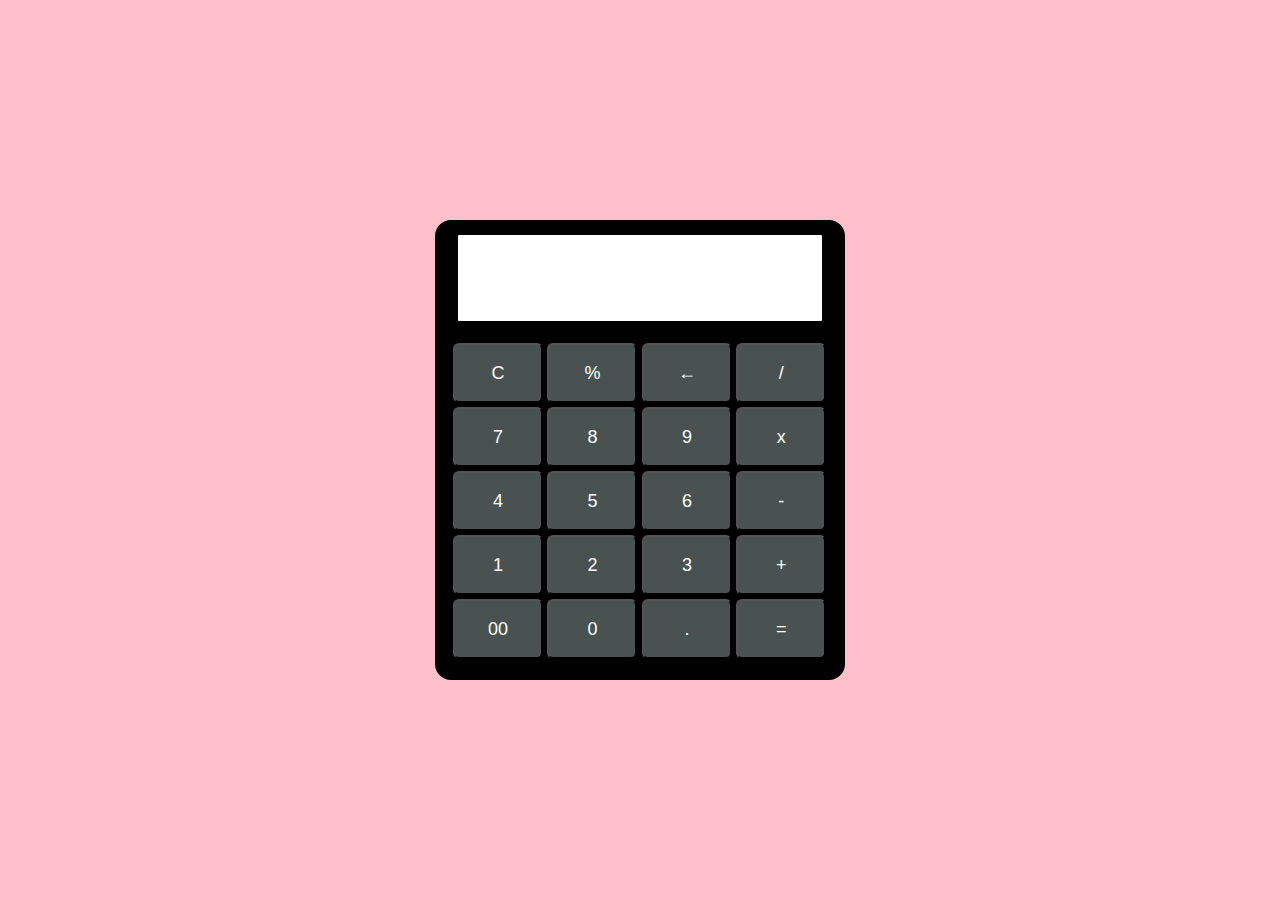
<file: calculator.html>
<!DOCTYPE html>
<html lang="en">
<head>
   <style>
      *{
         padding: 0;
         margin: 0;
         font-family: 'poppins', sans-serif;
      }
      body{
         background-color: pink;
         display:grid;
         height: 100vh;
         place-items: center;
      }
      .main{
         width: 400px;
         height: 450px;
         background-color: black;
         position: absolute;
         border: 5px solid black;
         border-radius : 16px; 
      }
      .main input[type='text'] {
         width: 88%;
         position: relative;
         height: 80px;
         top: 5px;
         text-align: right;
         padding: 3px 6px;
         outline: none;
         font-size: 40px;
         border: 5px solid black;
         display: flex;
         margin: auto;
         border-radius: 6px;
         color: black;
      }
      .btn input[type='button']{
         width:90px;
         padding: 2px;
         margin: 2px 0px;
         position: relative;
         left: 13px;
         top: 20px;
         height: 60px;
         cursor: pointer;
         font-size: 18px;
         transition: 0.5s;
         background-color: #495250;
         border-radius: 6px;
         color: white;
      }
      .btn input[type='button']:hover{
         background-color: black;
         color: white;
      }
   </style>
   <script>
      function Solve(val) {
         var v = document.getElementById('res');
         v.value += val;
      }
      function Result() {
         var num1 = document.getElementById('res').value;
         var num2 = eval(num1);
         document.getElementById('res').value = num2;
      }
      function Clear() {
         var inp = document.getElementById('res');
         inp.value = '';
      }
      function Back() {
         var ev = document.getElementById('res');
         ev.value = ev.value.slice(0,-1);
      }
   </script>
   <title>Calulator</title>
</head>
<body>
   <div class="main">
      <input type="text" id = 'res'>
      <div class="btn">
         <input type="button" value = 'C' onclick = "Clear()">
         <input type="button" value = '%' onclick = "Solve('%')">
         <input type="button" value = '←' onclick ="Back('←')">
         <input type="button" value = '/' onclick = "Solve('/')">
         <br>
         <input type="button" value = '7' onclick = "Solve('7')">
         <input type="button" value = '8' onclick = "Solve('8')">
         <input type="button" value = '9' onclick = "Solve('9')">
         <input type="button" value = 'x' onclick = "Solve('*')">
         <br>
         <input type="button" value = '4' onclick = "Solve('4')">
         <input type="button" value = '5' onclick = "Solve('5')">
         <input type="button" value = '6' onclick = "Solve('6')">
         <input type="button" value = '-' onclick = "Solve('-')">
         <br>
         <input type="button" value = '1' onclick = "Solve('1')">
         <input type="button" value = '2' onclick = "Solve('2')">
         <input type="button" value = '3' onclick = "Solve('3')">
         <input type="button" value = '+' onclick = "Solve('+')">
         <br>
         <input type="button" value = '00'onclick = "Solve('00')">
         <input type="button" value = '0' onclick = "Solve('0')">
         <input type="button" value = '.' onclick = "Solve('.')">
         <input type="button" value = '=' onclick = "Result()">
      </div>
   </div>
   <!-- <script src = 'Calc.js' ></script> -->
</body>
</html>
</file>
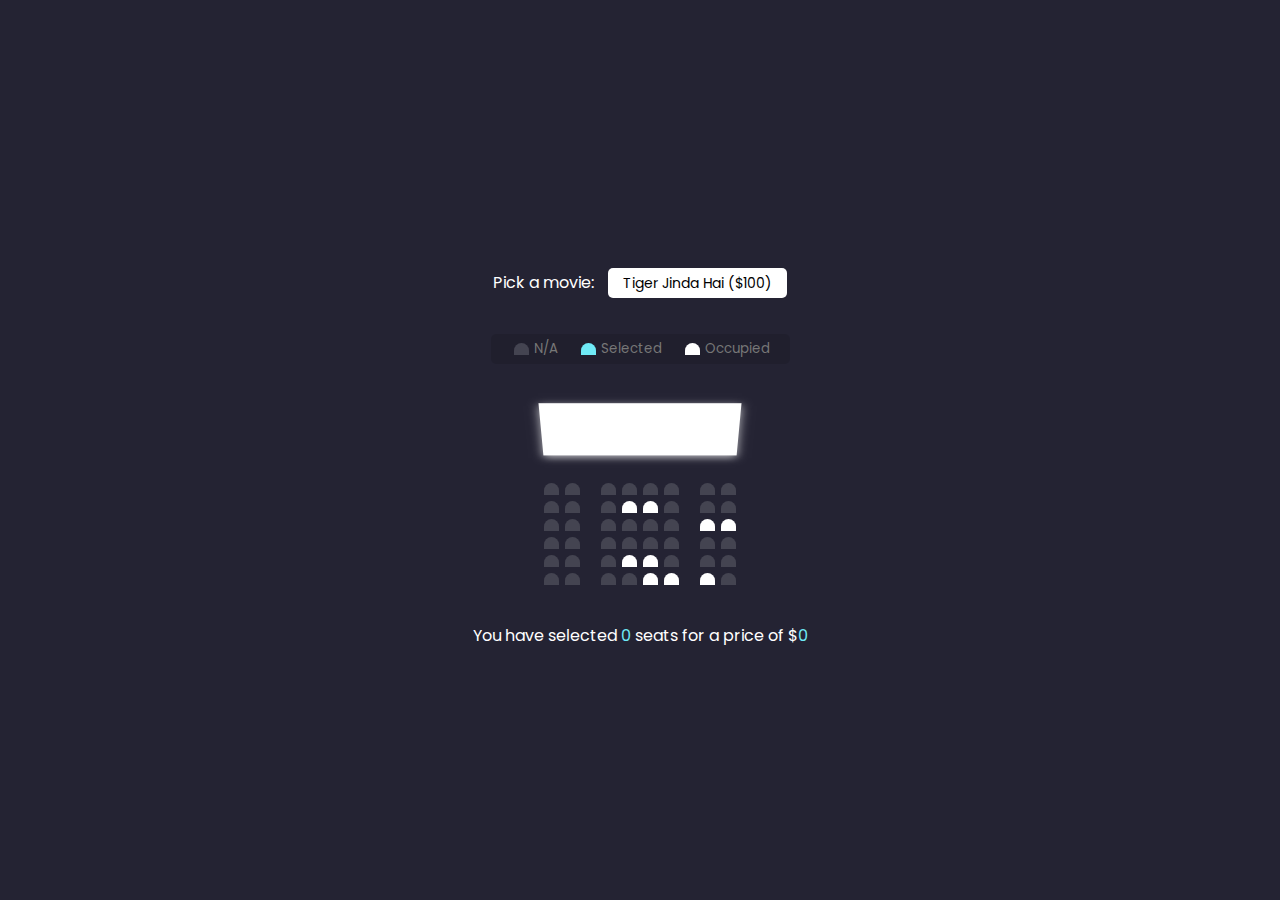
<file: movie.html>
<!DOCTYPE html>
<html lang="en">
  <head>
    <meta charset="UTF-8" />
    <meta name="viewport" content="width=device-width, initial-scale=1.0" />
    <!-- <link rel="stylesheet" href="style.css" /> -->
    <title>Movie Seat Booking</title>
    <style>
        @import url("https://fonts.googleapis.com/css?family=Poppins&display=swap");

* {
  box-sizing: border-box;
}

body {
  background-color: #242333;
  color: #fff;
  font-family: "Poppins", sans-serif;
  display: flex;
  flex-direction: column;
  align-items: center;
  justify-content: center;
  height: 100vh;
  margin: 0;
}

.movie-container {
  margin: 20px 0;
}

.movie-container select {
  background-color: #fff;
  border: 0;
  border-radius: 5px;
  font-size: 14px;
  font-family: inherit;
  margin-left: 10px;
  padding: 5px 15px;
  -moz-appearance: none;
  -webkit-appearance: none;
  appearance: none;
}

.container {
  perspective: 1000px;
  margin-bottom: 30px;
}

.seat {
  background-color: #444451;
  height: 12px;
  width: 15px;
  margin: 3px;
  border-top-left-radius: 10px;
  border-top-right-radius: 10px;
}

.seat.selected {
  background-color: #6feaf6;
}

.seat.occupied {
  background-color: #fff;
}

.seat:nth-of-type(2) {
  margin-right: 18px;
}

.seat:nth-last-of-type(2) {
  margin-left: 18px;
}

.seat:not(.occupied):hover {
  cursor: pointer;
  transform: scale(1.2);
}

.showcase .seat:not(.occupied):hover {
  cursor: default;
  transform: scale(1);
}

.showcase {
  background: rgba(0, 0, 0, 0.1);
  padding: 5px 10px;
  border-radius: 5px;
  color: #777;
  list-style-type: none;
  display: flex;
  justify-content: space-between;
}

.showcase li {
  display: flex;
  align-items: center;
  justify-content: center;
  margin: 0 10px;
}

.showcase li small {
  margin-left: 2px;
}

.row {
  display: flex;
}

.screen {
  background-color: #fff;
  height: 70px;
  width: 100%;
  margin: 15px 0;
  transform: rotateX(-45deg);
  box-shadow: 0 3px 10px rgba(255, 255, 255, 0.7);
}

p.text {
  margin: 5px 0;
}

p.text span {
  color: #6feaf6;
}

    </style>
  </head>
  <body>
    <div class="movie-container">
      <label for="movie">Pick a movie:</label>
      <select name="movie" id="movie">
        <option value="10">Tiger Jinda Hai ($100)</option>
        <option value="12">PK ($150)</option>
        <option value="8">Dharmweer($160)</option>
        <option value="9">Vivah</option> ($9)</option>
      </select>
    </div>
    <ul class="showcase">
      <li>
        <div class="seat"></div>
        <small>N/A</small>
      </li>
      <li>
        <div class="seat selected"></div>
        <small>Selected</small>
      </li>
      <li>
        <div class="seat occupied"></div>
        <small>Occupied</small>
      </li>
    </ul>
    <div class="container">
      <div class="screen"></div>
      <div class="row">
        <div class="seat"></div>
        <div class="seat"></div>
        <div class="seat"></div>
        <div class="seat"></div>
        <div class="seat"></div>
        <div class="seat"></div>
        <div class="seat"></div>
        <div class="seat"></div>
      </div>
      <div class="row">
        <div class="seat"></div>
        <div class="seat"></div>
        <div class="seat"></div>
        <div class="seat occupied"></div>
        <div class="seat occupied"></div>
        <div class="seat"></div>
        <div class="seat"></div>
        <div class="seat"></div>
      </div>
      <div class="row">
        <div class="seat"></div>
        <div class="seat"></div>
        <div class="seat"></div>
        <div class="seat"></div>
        <div class="seat"></div>
        <div class="seat"></div>
        <div class="seat occupied"></div>
        <div class="seat occupied"></div>
      </div>
      <div class="row">
        <div class="seat"></div>
        <div class="seat"></div>
        <div class="seat"></div>
        <div class="seat"></div>
        <div class="seat"></div>
        <div class="seat"></div>
        <div class="seat"></div>
        <div class="seat"></div>
      </div>
      <div class="row">
        <div class="seat"></div>
        <div class="seat"></div>
        <div class="seat"></div>
        <div class="seat occupied"></div>
        <div class="seat occupied"></div>
        <div class="seat"></div>
        <div class="seat"></div>
        <div class="seat"></div>
      </div>
      <div class="row">
        <div class="seat"></div>
        <div class="seat"></div>
        <div class="seat"></div>
        <div class="seat"></div>
        <div class="seat occupied"></div>
        <div class="seat occupied"></div>
        <div class="seat occupied"></div>
        <div class="seat"></div>
      </div>
    </div>


    <p class="text">
      You have selected <span id="count">0</span> seats for a price of $<span
        id="total"
        >0</span
      >
    </p>
    
    <script src="script.js"></script>
  </body>
</html>
</file>
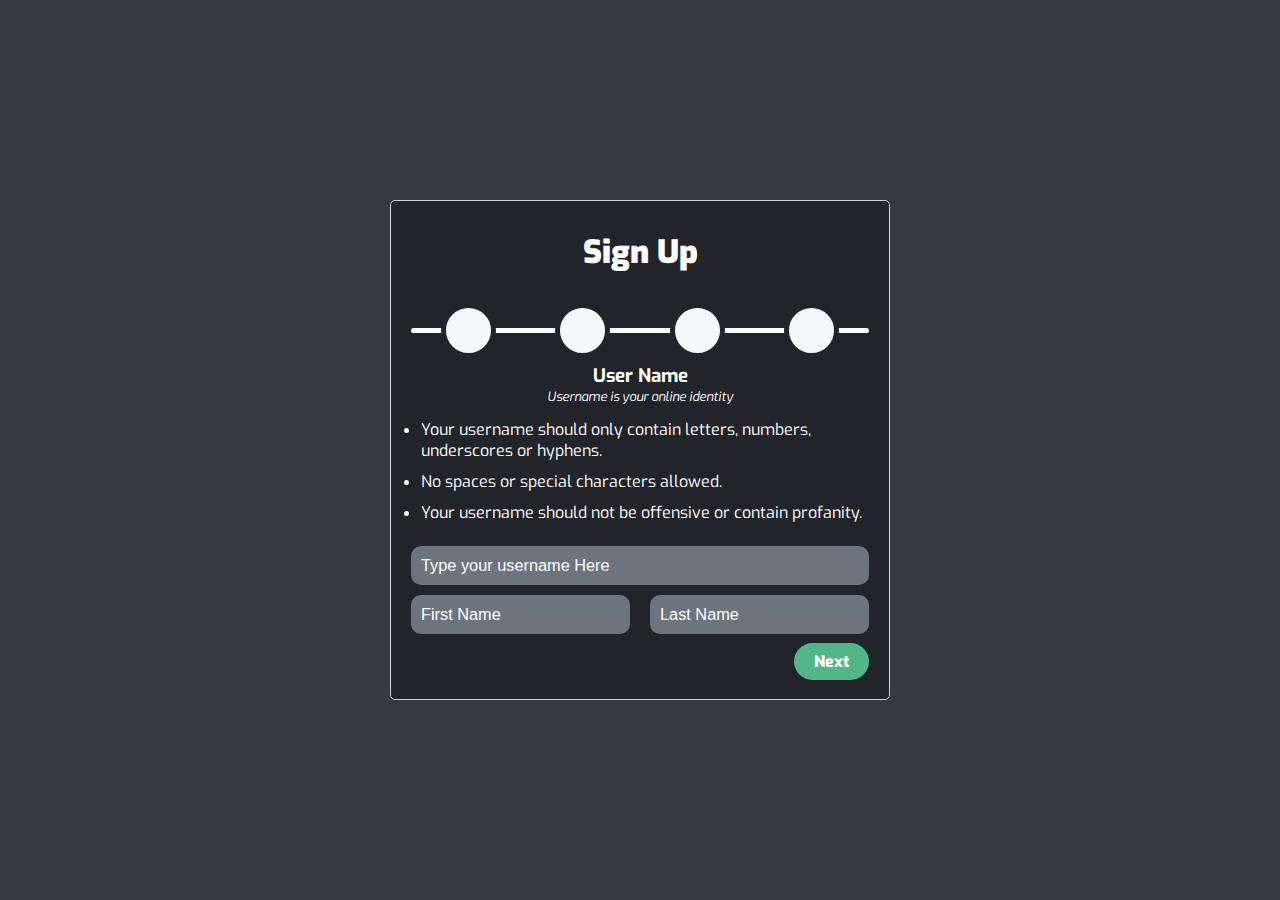
<file: Registration.html>
<!DOCTYPE html>
<html lang="en">
<head>
    <meta charset="UTF-8">
    <meta name="viewport" content="width=device-width, initial-scale=1.0">
    <title>Document</title>
    <style>
        @import url('https://fonts.googleapis.com/css2?family=Exo:wght@100;200;300;400;500;600;700;800;900&display=swap');
*{
    padding: 0;
    margin: 0;
    box-sizing: border-box;
}
body{
    height:100vh;
    background-color: #343a40;
    display: flex;
}
.container{
    width:500px;
    height:500px;
    margin:auto;
    border-radius: 5px;
    border:1px solid #ced4da;
    font-family: Exo;
    color:white;
    background-color: #212529;
    display: flex;
    flex-direction: column;
    padding:10px;
    position: relative;
    overflow: hidden;
}

.heading{
    padding:20px;
    font-weight: 900;
    text-align: center;
    font-size: 2em;
}
.steps-container{
    position: relative;
    display: flex;
    height: 50px;;
    margin:10px;
    width:calc(100% - 20px)
}
.steps-container>hr{
    width:100%;
    height:5px;
    background-color: white;
    border-radius: 20px;
    margin-top:25px;
    position: absolute;
    z-index:0;
    border:none;    
}


.steps-container>.active{
    background:#80ed99;
    width:0%;
}
.steps-container>.steps{
    width:45px;
    height:45px;
    border-radius: 50%;
    background-color: #f8f9fa;
    color:#212529;
    font-size: 1.4em;
    display: flex;
    border:5px solid #212529;
    margin:auto;
    position: relative;
    box-sizing: content-box;
    z-index: 1;
    overflow: hidden;
    
}
.steps-container>.steps::after{
    content:'';
    position: absolute;
    width:0%;
    height: 45px;
    background-color: #80ed99;
    border-radius: 50%;
    z-index: 2;
}
.steps-container>.steps>i{
    margin:auto;
    z-index: 3;
}

.input-slide-contianer{
    width: 100%;
    flex:1;
    display:flex;
    overflow: hidden;
}
scroller{
    width:fit-content;
    display: flex;
    margin-left:0px;
    transition-duration: 0.5s;
}
.input-slide-contianer>scroller>.input-slide{
    width:478px;
    display: flex;
    flex-direction: column;
    flex-shrink: 0;
}
.input-slide>h3{
    text-align: center;
}
.input-slide>.rules{
    list-style-type: disc;
    display: flex;
    flex-direction: column;
    margin:auto;
    padding-left:20px;
    
}
.input-slide>.rules>li{
padding:5px 0;
}

.input-slide input{
    width:calc(100% - 20px);
    padding:10px;
    background-color: #6c757d;
    outline:none;
    border-radius:10px;
    border:none;
    /* box-shadow:1px 1px 15px 0.5px rgba(0, 0, 0, 0.5); */
    margin:auto 10px;
    font-size: 1.01em;
    color:white;
    box-sizing: border-box;
    transition-duration: 0.3s;
    position: relative;

}
.input-slide input::placeholder{
color:white !important;
font-size: 1.01em;
}
.input-slide input:focus{
    border: 1px solid lime;
}

.button-nex{
    padding:8px 20px;
    border-radius: 20px;
    color:white;
    font-weight: 800;
    outline:none;
    border:none;
    margin:auto;
    margin-right:10px;
    font-family:Exo;
    font-size: 1em;
    cursor:pointer;
    background-color: #52b788;
}
.button-nex:hover{
    background-color: #40916c;
}
.full-name{
    display: flex;
}
.user-detail>input{
    align-items: start;
    margin:10px;
}
.user-detail>button{
    margin:10px;
    margin-left:auto;
}


.user-detail>.email{
    width:calc(100% - 20px)
    }

.input-slide p{
    font-size: 0.8em;
    text-align: center;
    
}
.finish-slide{
    line-height:1.4em
}
:root{
    --BarStartWidth:0%;
    --BarEndWidth:calc(var(--BarStartWidth) + 25%);
}
.animateStep{
    width:var(--BarEndWidth);
    background-color: black;
    animation: ZerotoHeroWidth 0.5s ease;
    
}
.PassedStep::after{
  
    width:100% !important;
    transition: 1s;

}

.GoBack{
    width:fit-content;
    padding:0px 10px;
    font-size: 1.5em;
    font-weight: 900;
    position: absolute;
    border-radius: 5px;
    background-color: transparent;
    border:none;
    color:white;
    cursor:pointer;
    left:-50px;
}
.GoBack:hover{
    background-color: #40916c;
}
@keyframes ZerotoHeroWidth{
    0%{
        width:0%;
    }
    100%{
        width:100%
    }
}
@keyframes GoBackBtnVisible {
    0%{
        left:-50px;
    }
    100%{
        left:10px;
    }
}
@keyframes GoBackBtnInvisible {
    0%{
        left:10px;
    }
    100%{
        left:-50px;
    }
}
    </style>
</head>
<body>
    <form class="container">
        <h2 class="heading">Sign Up</h2>
        <div class="steps-container">
            <hr>
            <hr class="active">
            <div class="steps"><i class="fa-solid fa-user"></i></div>
            <div class="steps"><i class="fa-solid fa-envelope"></i></div>
            <div class="steps"><i class="fa-solid fa-key"></i></div>
            <div class="steps"><i class="fa-solid fa-trophy"></i></div>
        </div>
        
        <div class="input-slide-contianer">
            <scroller>
                <div class="input-slide">
                <h3>User Name</h3>
                <p><i>Username is your online identity</i></p>
                <ul class="rules">

                    <li>Your username should only contain letters, numbers, underscores or hyphens. </li><li>No spaces or special characters allowed.</li>
                    <li>Your username should not be offensive or contain profanity.</li>
                </ul>
                <input type="text" placeholder="Type your username Here" name="username" class="username">
                <div class="full-name"><input type="text" placeholder="First Name" name="firstname">
                    <input type="text" name="lastname" class="lastname" placeholder="Last Name"></div>
                <button class="button-nex" onclick="NextSlide(1)">Next</button>
            </div>
            <div class="input-slide user-detail">
                <h3>Email</h3>
                <p><i>Email is the gateway to your digital life</i></p>
                <ul class="rules">
                    <li>Please enter valid email in the format "example@example.com".</li>
                    <li>we value your privacy and will never use your email for any unauthorized purposes.</li>
                    <li>Please don't use email that belong to someone else.</li>
                    <li>Please don't use email that includes personal information.</li>
                </ul>
                <input type="email" name="email" class="email" placeholder="Email">
 
                
                <button class="button-nex" onclick="NextSlide(2)">Next</button>
            </div>
            <div class="input-slide password-slide">
                <h3>Password</h3>
                <p><i>Secure your account with a strong password</i></p>
                <ul class="rules">
                    <li>Include a mix of uppercase and lowercase letters, numbers, and special characters.</li>
                    <li>Avoid using common or easily guessable passwords.</li>
                    <li>Do not use personal information.</li>
                </ul>
                <input type="password" name="password" class="password" placeholder="Password">
                <input type="password" name="confirm-password" class="confirm-password" placeholder="Confirm Your Password">
                <button class="button-nex" onclick="NextSlide(3)">Next</button>
            </div>
            <div class="input-slide finish-slide">
                <h3>Congratulations!</h3>
                <p><i>You have completed all the steps required for registration.</i></p>
                <ul class="rules">
                <li>Before submitting your information, please take a moment to ensure that all the details provided are correct. </li>
                <li> We take the privacy and security of our users very seriously, and it is important that all the information provided is accurate and up-to-date.</li> 
                <li>Once you have confirmed that everything is in order, simply click the 'Submit' button.</li>
                </ul> 
              
                <button type="submit" class="button-nex" disabled>Sumbit</button>
            </div>
        </scroller> 
        </div>
      <button class="GoBack" onclick="GoBack()"><i class="fa-solid fa-arrow-left"></i></button> 
    </form>
    <script>
        var GlobalSlideNo;
function NextSlide(SlideNo){
GlobalSlideNo=SlideNo
    event.preventDefault()
    if(SlideNo==1){
        document.querySelector(".GoBack").style.animation="GoBackBtnVisible 0.25s ease"
        document.querySelector(".GoBack").onanimationend=function(){
            this.style.animation=""
            this.style.left="10px"
        }
    }
    
    console.log(parseInt(window.getComputedStyle(document.querySelector("scroller")).getPropertyValue("margin-left"))-478);
    document.querySelector("scroller").style.marginLeft=parseInt(window.getComputedStyle(document.querySelector("scroller")).getPropertyValue("margin-left"))-478+"px";
    MoveIndicationBar(SlideNo)
    }
IndicatorObj={
    startVal:0,
    EndVal:25,
    currentWidth:0
}
function MoveIndicationBar(i){
    
    var step=document.querySelectorAll(".steps")[i-1]
    IndicatorObj.StepNo=i
    console.log(step)
    IndicatorObj.EndVal=i*25
    ZerotoHeroWidth()
    
    
}
function ZerotoHeroWidth(){
    var bar=document.querySelector(".active")
    var step=document.querySelectorAll(".steps")[IndicatorObj.StepNo-1]
    barStyle=parseInt(window.getComputedStyle(bar).width)
    if(IndicatorObj.currentWidth>IndicatorObj.EndVal/2){
        step.classList.add("PassedStep")
        
    }
    if(IndicatorObj.currentWidth<IndicatorObj.EndVal){
        IndicatorObj.currentWidth+=1
        bar.style.width=IndicatorObj.currentWidth+"%"
        window.requestAnimationFrame(ZerotoHeroWidth)
    }
    
}
function GoBack(){
    event.preventDefault()
    console.log(GlobalSlideNo)
    if(GlobalSlideNo<2){
        document.querySelector(".GoBack").style.animation="GoBackBtnInvisible 0.25s ease"
        document.querySelector(".GoBack").onanimationend=function(){
            this.style.animation=""
            this.style.left="-50px"
        }
    }
    GlobalSlideNo-=1
    console.log(parseInt(window.getComputedStyle(document.querySelector("scroller")).getPropertyValue("margin-left"))+478);
    document.querySelector("scroller").style.marginLeft=parseInt(window.getComputedStyle(document.querySelector("scroller")).getPropertyValue("margin-left"))+478+"px";
    document.querySelector(".GoBack").onclick=function(){
        event.preventDefault()
    }
    setTimeout(function(){
        document.querySelector(".GoBack").onclick=GoBack
    },500)
    MoveIndicationBarMinus(GlobalSlideNo)
    
    }



    IndicatorObj={
        startVal:25,
        EndVal:0,
        currentWidth:0
    }
    function MoveIndicationBarMinus(i){

        IndicatorObj.StepNo=i
    
        IndicatorObj.EndVal=i*25
        HerotoZeroWidth()
        console.log(IndicatorObj)
        
    }
    function HerotoZeroWidth(){
        var bar=document.querySelector(".active")
        var step=document.querySelectorAll(".steps")[IndicatorObj.StepNo-1]
        barStyle=parseInt(window.getComputedStyle(bar).width)
        if(IndicatorObj.currentWidth>IndicatorObj.EndVal){
            IndicatorObj.currentWidth-=1
            bar.style.width=IndicatorObj.currentWidth+"%"
            window.requestAnimationFrame(HerotoZeroWidth)
        }
        
    }
    </script>

    
</body>
</html>
</file>
<file: style.css>
* {
    margin: 0;
    padding: 0;
    font-family: 'Times New Roman', Times, serif;
    box-sizing: border-box;
}
html{
    scroll-behavior: smooth;
}
body {
    background-color: black;
    color: white;

}

#header {
    width: 100%;
    height: 100vh;
    background-image: url(right.jpe);

    background-size: 400px;
    background-position: center;

}

.container {
    padding: 10px 10%;
}

nav {
    display: flex;
    align-items: center;
    justify-content: space-between;
    flex-wrap: wrap;
}

.flexbox {
    display: flex;
    justify-content: space-evenly;
    align-items: center;
}

.left {
    font-size: larger;
    font-weight: bold;
    font-style: oblique;
    font-size: 50px;
    color: rgba(60, 255, 0, 0.811);
}

.right {
    width: 50%;
}

.right li {
    list-style-type: none;
    transition: 0.5s;
}

.right a {
    font-size: 22px;
    color: white;
    text-decoration: none;
    transition: 1s;
    margin-left: 0px;
}

.right a:hover {
    color: red;
}


.header-text {
    margin-top: 20%;
    font-size: 30px;

}

.header-text h1 {
    font-size: 60px;
    margin-top: 20pxs;
}

.header-text h1 span {
    color: rgba(255, 0, 0, 0.968);
}


/* about */

#about {
    padding: 80px 0;
    color: #ababab;
}

.row {
    display: flex;
    justify-content: space-between;
    flex-wrap: wrap;
}

.about-col-1 {
    flex-basis: 35%;

}

.about-col-1 img {
    width: 100%;
    border-radius: 15px;
}

.about-col-2 {
    flex-basis: 60%;
}

.sub-tittle {
    font-size: 60px;
    font-weight: 600;
    color: antiquewhite;
}

.tab-titles {
    display: flex;
    margin: 20px 0 40px;

}

.tab-links {
    margin-right: 50px;
    font-size: 18px;
    font-weight: 500;
    cursor: pointer;
    position: relative;

}

.tab-links::after {
    content: ' ';
    width: 0;
    height: 3px;
    background: #ff004f;
    position: absolute;
    left: 0;
    bottom: -8px;
    transition: 0.5s;
}

.tab-links.active-link::after {
    width: 50%;

}
.tab-contents ul li{
    list-style: none;
    margin: 10px 0;
}
.tab-contents ul li span{
    color: #b54769;
    font-size: 18px;
    font-weight: bold;

}

.tab-contents{
    display: none;

}
.tab-contents.active-tab{
    display: block;
}
.tab-contents #Certificate{
    display: block;
}
/* just */

/* services */
#services{
    padding: 30px 0;
  

}
.services-list{
    display: grid;
    grid-template-columns: repeat(auto-fit,minmax(250px,1fr));
    grid-gap:40px;
    margin-top: 50px;
   
}
.services-list div{
    background: #262626 ;
    padding:40px;
    font-size: 13px;
    font-weight:300 ;
    border-radius:10px;
   transition:background 0.5s,transform 0.5s; 
    animation-fill-mode: backwards;
    border-radius: 30px;

}
.services-list div i{
    font-size: 50px;
    margin-bottom: 30px;
}
.services-list div h2{
    font-size: 30px;
    font-weight: 500;
    margin-bottom: 15px   ;
}
.services-list div a{
    text-decoration: none;
    color: #fff;
    font-size: 12px;
    margin-top: 20px;
    display: inline-block;

}
.services-list div:hover{
    background: #ff004f ;
    transform: translate(-10px);
}
/* portfolio */

#portfolio{
    padding: 50px 0;
}
.work-list{
    display: grid;
    grid-template-columns: repeat(auto-fit,minmax(250px,1fr));
    grid-gap:30px;
    margin-top: 50px;
   

}
.work{
    border-radius: 10px;
    position: relative;
    overflow: hidden;
}
.work img{

    width: 100%;
    border-radius: 10px;
    display: block;
    transition: transform 0.5s;

}
.layer{
    width: 100%;
    height: 0%;
    background: linear-gradient(rgba(0,0,0,0.5),#ff004f);
    border-radius: 10px;
    position: absolute;
    left: 0;
    bottom: 0;
    overflow: hidden;
    display: flex;
    align-items: center;
    justify-content: center;
    flex-direction: column;
    padding: 0 40px;
    text-align: center;
    font-size: 14px;
    transition: height 0.5s;

}
.larye h3{
    font-weight: 500;
    margin-bottom: 20px;

}
.layer a{
    margin-top: 20px;
    color: #ff004f;
    text-decoration: none;
    font-size: 18px;
    line-height: 60px;
    background: #fff;
    width: 60px;
    height: 60px;
    border-radius: 50%;
    text-align: center;

}
.work:hover img{
    transform: scale(1.1);

}

.work:hover   .layer{
    height: 100%;
}
.btn{
    display: block;
    margin: 50px auto;
    width: fit-content;
    border: 1px solid #b54769;
    padding: 14px 50px;
    border-radius: 6px;
    text-decoration: none;
    color: white;
    transition: background 5s;
}
.btn:hover{
    background: #ff004f;

}
.btn.btn.btn1:hover{
    background: #fff;
}
/* contact */
.contact-left{
    flex-basis: 35%;


}
.contact-right{
    flex-basis: 60%;
}
.contact-left p{
    margin-top: 30px;

}
.contact-left p i{
    color: #ff004f;
    margin-right: 15px;
    font-size: 20px;
}
.social-icons{
    margin-top: 30px;

}
.social-icons a{
    text-decoration: none;
    font-size: 30px;
    margin-right: 15px;
    color: #ababab;
    display: inline-block;
    transition: transform 0.5s ;
}
.social-icons a:hover{
    color: #ff004f;
    transform: translateY(-5px);
}

.btn.btn2{
    display: inline-block;
    background: #ff004f;



}
.btn.btn2:hover{
    background-color:#ababab;
}
.contact-right form{
    width: 100%;

}
form input, form textarea{
    width: 100%;
    border: 0;
    outline: none;
    background: #262626;  
    padding: 15px;
    margin:15px 0 ;
    color: #fff;   
    font-size: 18px;
    border-radius: 6px;
}
.copyright{
    width: 100%;
    text-align: center;
    padding: 25px 0;
    background:#262626 ;
    font-weight: 300;
    margin-top: 20px;
}
.copyright i{
    color: #ff004f;
}
/* Css for small screen */

.contact-left , .contact-right{
    flex-basis: 100%;
}
.copyright{
    font-size: 15px;
}

#msg{
    color: #61b752;
    margin-top: -50px;
    display: block;
}
/* text marquee */
.header-text {
    font-family: Arial, sans-serif;
    text-align: left; /* Align text to the right */
    margin: 20px;
}

#role-text {
    color: black; /* Default color for role-text, can be adjusted */
}

#name-text {
    color: gray; /* Color for 'Rajeshwari' text */
}

#developer-text {
    color: red; /* Color for 'developer' text */
    display: inline-block;
    border-right: 2px solid #333; /* Typewriter cursor effect */
    white-space: nowrap;
    overflow: hidden;
    animation: blink-caret 0.75s step-end infinite;
    font-size: 1.0em;
}

@keyframes blink-caret {
    from, to { border-color: transparent; }
    50% { border-color: black; }
}
.icon-list {
    display: flex;
    flex-wrap: wrap;
    gap: 5px; 
    list-style: none;
    padding: 0;
    margin: 0;
}
.icon-list li {
    display: flex;
    align-items: center;
    width: calc(25% - 10px); 
    box-sizing: border-box;
}
.icon-list img {
    margin-right: 5px; 
}
.section-title {
    margin-top: 20px; 
    font-weight: bold; 
    color: #b54769;
    font-size: 18px;
}
.section-title-one{
    margin-top: 10px; 
    font-weight: bold; 
    color: #b54769;
    font-size: 18px;

 
}
</file>
